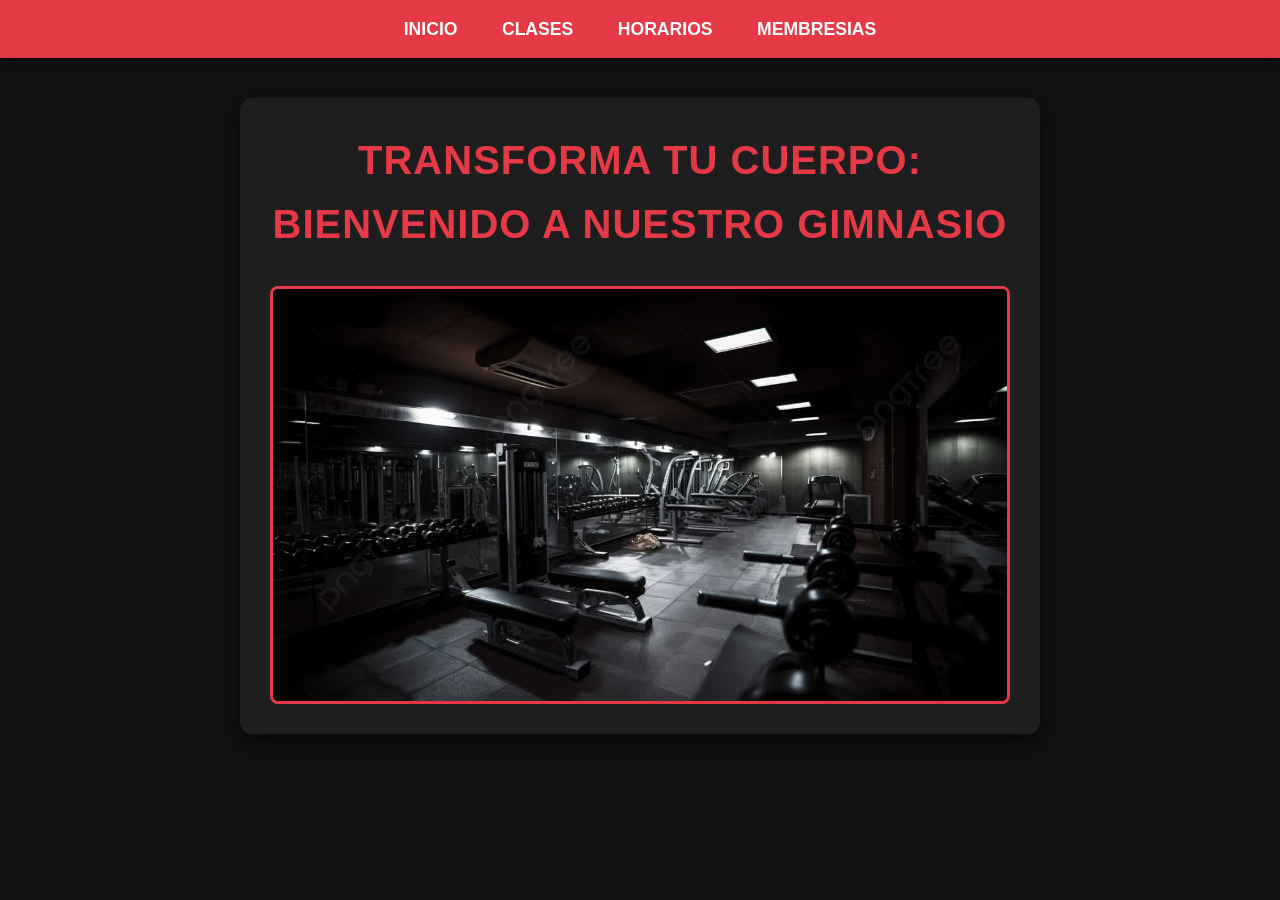
<file: index.html>
<!DOCTYPE html>
<html lang="es">
<head>
    <meta charset="UTF-8">
    <meta name="viewport" content="width=device-width, initial-scale=1.0">
    <title>Gimnasio - Actividad 2</title>
    <link rel="stylesheet" href="css/style.css">
</head>
<body>

    <nav>
        <ul>
            <li><a href="index.html">INICIO</a></li>
            <li><a href="clases.html">CLASES</a></li>
            <li><a href="horarios.html">HORARIOS </a></li> 
            <li><a href="membresia.html">MEMBRESIAS</a></li>
        </ul>
    </nav>

    <main>
        <h1>Transforma tu cuerpo: Bienvenido a nuestro Gimnasio</h1>
        
        <img src="Imagenes/gym.jpg" alt="Interior de un gimnasio con pesas y máquinas">
    </main>

</body>
</html>
</file>
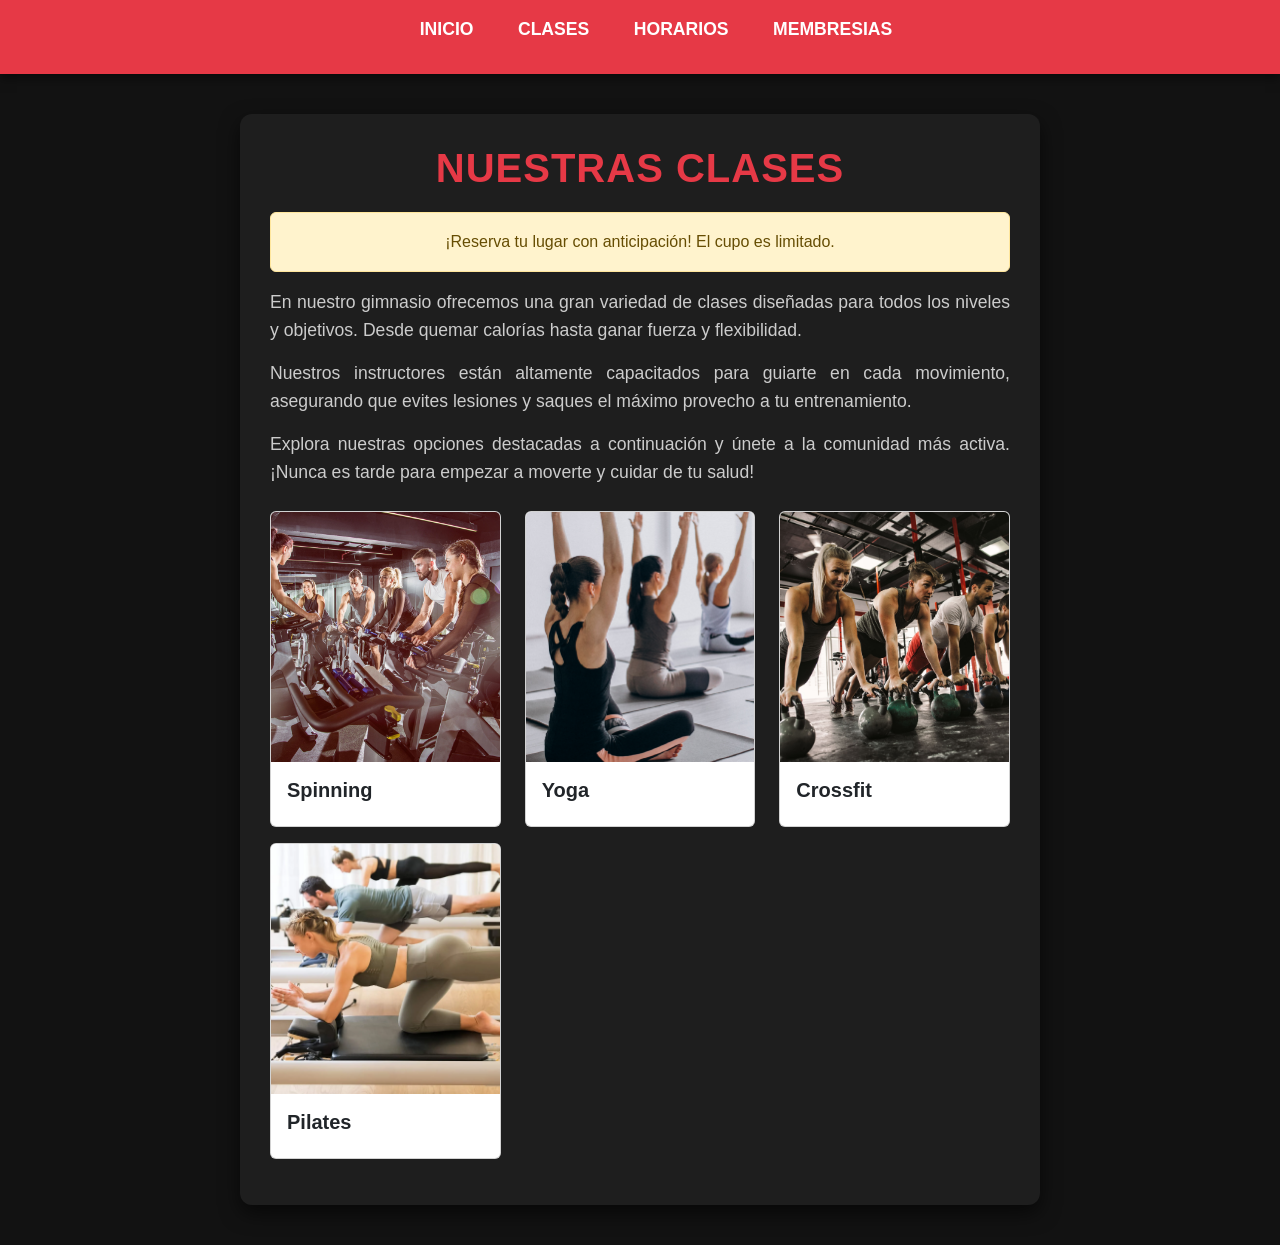
<file: clases.html>
<!DOCTYPE html>
<html lang="es">
<head>
    <meta charset="UTF-8">
    <meta name="viewport" content="width=device-width, initial-scale=1.0">
    <title>Clases - Gimnasio</title>
    <link href="https://cdn.jsdelivr.net/npm/bootstrap@5.3.0/dist/css/bootstrap.min.css" rel="stylesheet">
    <link rel="stylesheet" href="css/style.css">
</head>
<body>

    <nav>
        <ul>
            <li><a href="index.html">INICIO</a></li>
            <li><a href="clases.html" class="activo">CLASES</a></li>
            <li><a href="horarios.html">HORARIOS</a></li>
            <li><a href="membresia.html">MEMBRESIAS</a></li>
        </ul>
    </nav>

    <main>
        <h1>Nuestras Clases</h1>
        
        <div class="alert alert-warning text-center" role="alert">
            ¡Reserva tu lugar con anticipación! El cupo es limitado.
        </div>

        <p>En nuestro gimnasio ofrecemos una gran variedad de clases diseñadas para todos los niveles y objetivos. Desde quemar calorías hasta ganar fuerza y flexibilidad.</p>
        <p>Nuestros instructores están altamente capacitados para guiarte en cada movimiento, asegurando que evites lesiones y saques el máximo provecho a tu entrenamiento.</p>
        <p>Explora nuestras opciones destacadas a continuación y únete a la comunidad más activa. ¡Nunca es tarde para empezar a moverte y cuidar de tu salud!</p>

        <div class="row text-dark mt-4">
            <div class="col-md-4">
                <div class="card mb-3">
                    <img src="Imagenes/spinning.jpg" class="card-img-top" alt="Clase de Spinning">
                    <div class="card-body">
                        <h5 class="card-title">Spinning</h5>
                    </div>
                </div>
            </div>
            <div class="col-md-4">
                <div class="card mb-3">
                    <img src="Imagenes/YOGA.png" class="card-img-top" alt="Clase de Yoga">
                    <div class="card-body">
                        <h5 class="card-title">Yoga</h5>
                    </div>
                </div>
            </div>
            <div class="col-md-4">
                <div class="card mb-3">
                    <img src="Imagenes/crossfit.jpg" class="card-img-top" alt="Clase de Crossfit">
                    <div class="card-body">
                        <h5 class="card-title">Crossfit</h5>
                    </div>
                </div>
            </div>
             <div class="col-md-4">
                <div class="card mb-3">
                    <img src="Imagenes/pilates.webp" class="card-img-top" alt="Clase de Pilates">
                    <div class="card-body">
                        <h5 class="card-tittle">Pilates</h5>
                    </div>
                </div>
             </div>
        </div>
    </main>

    <script src="https://cdn.jsdelivr.net/npm/bootstrap@5.3.0/dist/js/bootstrap.bundle.min.js"></script>
</body>
</html>
</file>
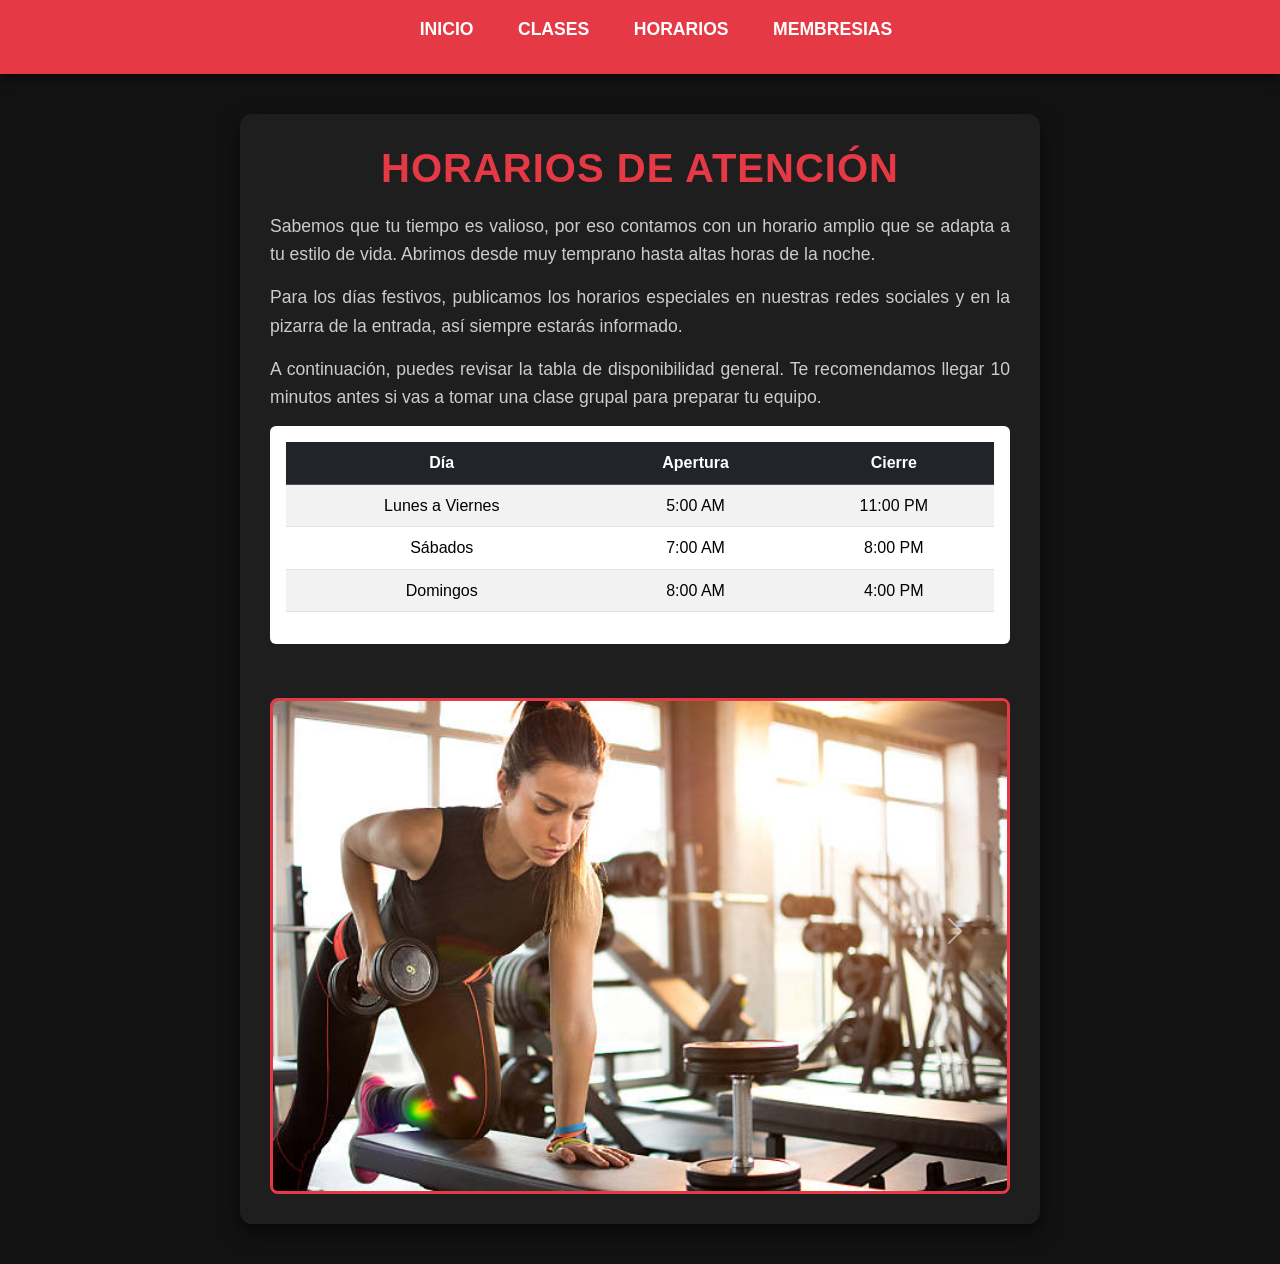
<file: horarios.html>
<!DOCTYPE html>
<html lang="es">
<head>
    <meta charset="UTF-8">
    <meta name="viewport" content="width=device-width, initial-scale=1.0">
    <title>Horarios - Gimnasio</title>
    <link href="https://cdn.jsdelivr.net/npm/bootstrap@5.3.0/dist/css/bootstrap.min.css" rel="stylesheet">
    <link rel="stylesheet" href="css/style.css">
</head>
<body>

    <nav>
        <ul>
            <li><a href="index.html">INICIO</a></li>
            <li><a href="clases.html">CLASES</a></li>
            <li><a href="horarios.html" class="activo">HORARIOS</a></li>
            <li><a href="membresia.html">MEMBRESIAS</a></li>
        </ul>
    </nav>

    <main>
        <h1>Horarios de Atención</h1>

        <p>Sabemos que tu tiempo es valioso, por eso contamos con un horario amplio que se adapta a tu estilo de vida. Abrimos desde muy temprano hasta altas horas de la noche.</p>
        <p>Para los días festivos, publicamos los horarios especiales en nuestras redes sociales y en la pizarra de la entrada, así siempre estarás informado.</p>
        <p>A continuación, puedes revisar la tabla de disponibilidad general. Te recomendamos llegar 10 minutos antes si vas a tomar una clase grupal para preparar tu equipo.</p>

        <div class="table-responsive text-dark bg-white p-3 rounded mb-4">
            <table class="table table-striped text-center">
                <thead class="table-dark">
                    <tr>
                        <th>Día</th>
                        <th>Apertura</th>
                        <th>Cierre</th>
                    </tr>
                </thead>
                <tbody>
                    <tr><td>Lunes a Viernes</td><td>5:00 AM</td><td>11:00 PM</td></tr>
                    <tr><td>Sábados</td><td>7:00 AM</td><td>8:00 PM</td></tr>
                    <tr><td>Domingos</td><td>8:00 AM</td><td>4:00 PM</td></tr>
                </tbody>
            </table>
        </div>

        <div id="carouselExample" class="carousel slide" data-bs-ride="carousel">
            <div class="carousel-inner rounded">
                <div class="carousel-item active">
                    <img src="Imagenes/gym mañana.jpg" class="d-block w-100" alt="Instalaciones de mañana">
                </div>
                <div class="carousel-item">
                    <img src="Imagenes/gym tarde.jpeg" class="d-block w-100" alt="Instalaciones de tarde">
                </div>
                <div class="carousel-item">
                    <img src="Imagenes/gym noche.jpg" class="d-block w-100" alt="Instalaciones de noche">
                </div>
            </div>
            <button class="carousel-control-prev" type="button" data-bs-target="#carouselExample" data-bs-slide="prev">
                <span class="carousel-control-prev-icon" aria-hidden="true"></span>
                <span class="visually-hidden">Anterior</span>
            </button>
            <button class="carousel-control-next" type="button" data-bs-target="#carouselExample" data-bs-slide="next">
                <span class="carousel-control-next-icon" aria-hidden="true"></span>
                <span class="visually-hidden">Siguiente</span>
            </button>
        </div>
    </main>

    <script src="https://cdn.jsdelivr.net/npm/bootstrap@5.3.0/dist/js/bootstrap.bundle.min.js"></script>
</body>
</html>
</file>
<file: css/style.css>
* {
    margin: 0;
    padding: 0;
    box-sizing: border-box;
}

body {
    font-family: 'Segoe UI', Tahoma, Geneva, Verdana, sans-serif;
    background-color: #121212; 
    color: #f0f0f0; 
    line-height: 1.6;
}


nav {
    background-color: #e63946; 
    padding: 15px 0;
    text-align: center;
    box-shadow: 0 4px 10px rgba(0, 0, 0, 0.5);
}

nav ul {
    list-style: none;
}

nav li {
    display: inline-block;
    margin: 0 20px;
}

nav a {
    text-decoration: none;
    color: #ffffff;
    font-weight: bold;
    font-size: 1.1rem;
    text-transform: uppercase;
    transition: color 0.3s ease;
}

nav a:hover {
    color: #121212; 
}


main {
    max-width: 800px;
    margin: 40px auto;
    padding: 30px;
    background-color: #1e1e1e; 
    border-radius: 12px; 
    box-shadow: 0 8px 20px rgba(0, 0, 0, 0.6);
}

h1 {
    color: #e63946; 
    font-size: 2.5rem;
    text-align: center;
    margin-bottom: 20px;
    text-transform: uppercase;
    letter-spacing: 1px;
}

p {
    margin-bottom: 15px;
    font-size: 1.1rem;
    text-align: justify;
    color: #cccccc;
}


img {
    display: block;
    max-width: 100%;
    height: auto;
    margin: 30px auto 0; 
    border-radius: 8px;
    border: 3px solid #e63946; 
}
.card-img-top {
    height: 250px;
    object-fit: cover;
    margin: 0;
    border: none;
    border-radius: 5px 5px 0 0;
    transition: transform 0.3s, box-shadow 0.3s;
    cursor: pointer;
}

h5{
    color #164e9c;
    font-weight: bold;
}

h1{
    color yellow;
    font-weight: bold;
}
</file>
